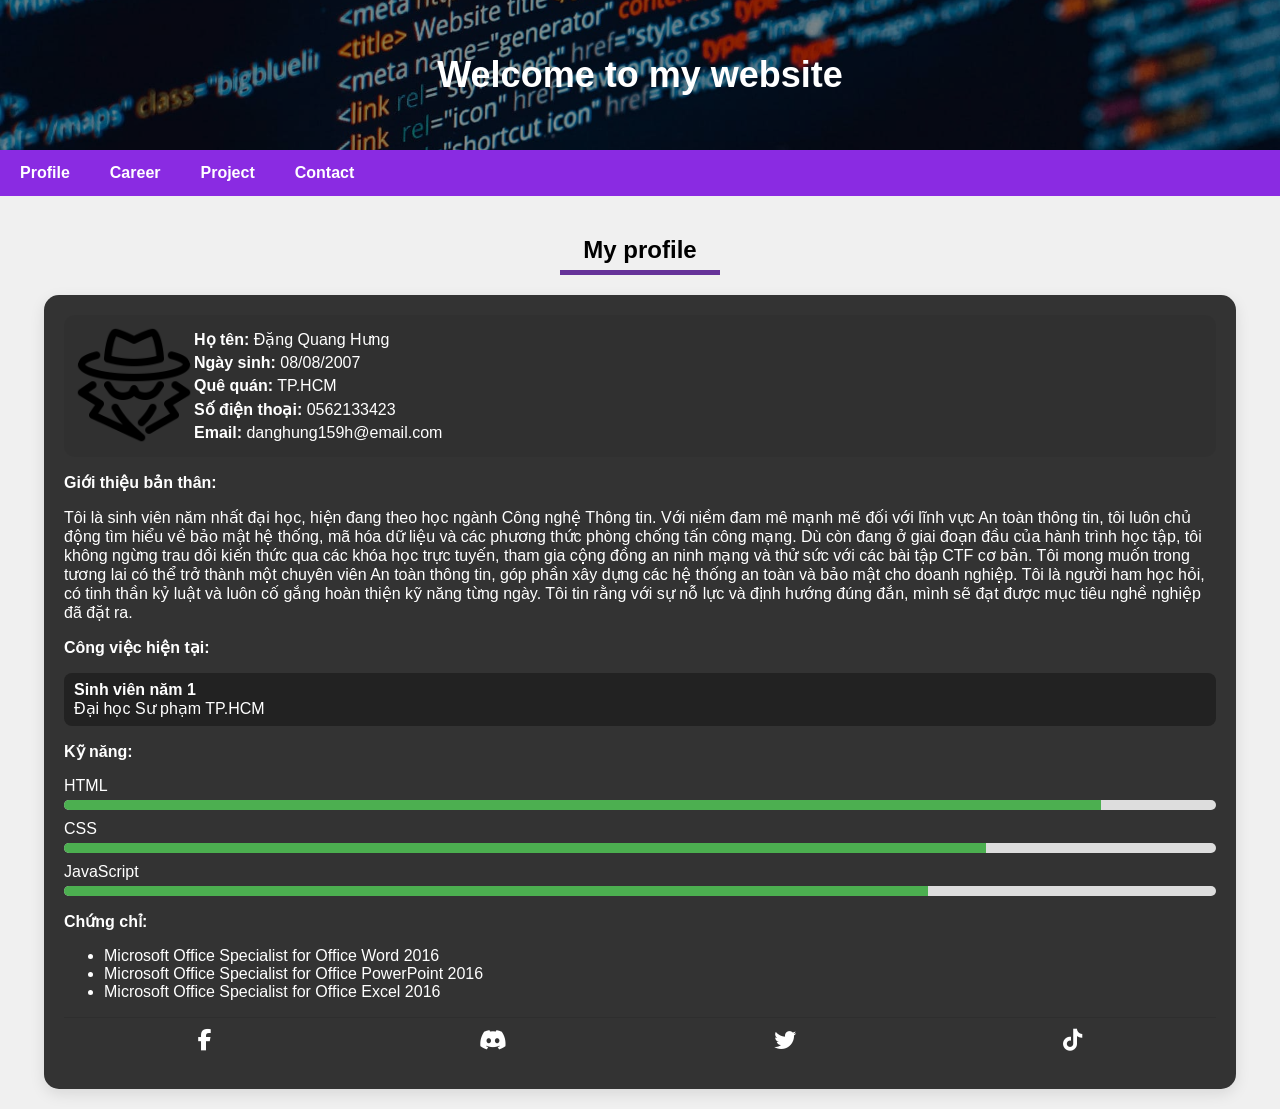
<file: index.html>
<!DOCTYPE html>
<html lang="en">

<head>
    <meta charset="UTF-8">
    <meta name="viewport" content="width=device-width, initial-scale=1.0">
    <link rel="stylesheet" href="cvcanhan.css">
    <link rel="stylesheet" href="https://cdnjs.cloudflare.com/ajax/libs/font-awesome/6.4.2/css/all.min.css">
    <title>Profile</title>
    <style>
        #profilebox {
            background: #333;
            min-width: 90%;
            max-width: 90%;
            padding: 20px;
            border-radius: 15px;
            transition: 0.3s;
            box-shadow: 0 5px 15px rgba(0, 0, 0, 0.1);
            margin: 20px auto;
            color: white;
        }


        #profileimage img {
            width: 120px;
            height: 120px;
            border-radius: 50%;
            display: block;
            float: left;
            margin: 0 auto 15px auto;
            object-fit: cover;
        }

        #information {
            display: block;
            background: rgba(0, 0, 0, 0.05);
            padding: 10px;
            border-radius: 10px;
            margin-bottom: 15px;
        }

        #information p {
            margin: 5px 0;
        }

        #aboutme {
            margin-bottom: 15px;
        }

        #work {
            margin-bottom: 15px;
            display: block;
            grid-template-columns: repeat(auto-fit, minmax(160px, 1fr));
            gap: 10px;
        }

        .work-item {
            background: #222;
            color: #fff;
            padding: 8px 10px;
            border-radius: 8px;
        }

        #skill {
            margin-bottom: 15px;
        }

        .skill-item {
            margin-bottom: 10px;
        }

        .skill-name {
            margin-bottom: 5px;
        }

        .skill-bar {
            width: 100%;
            background: #ddd;
            height: 10px;
            border-radius: 5px;
            overflow: hidden;
        }

        .skill-bar-inner {
            height: 100%;
            background: #4caf50;
            width: 0;
            transition: width 0.5s;
        }

        #profilebox:hover .skill-bar-inner {
            width: var(--skill-width);
        }

        #contact {
            display: flex;
            justify-content: space-around;
            padding-top: 10px;
            border-top: 1px solid rgba(0, 0, 0, 0.1);
        }

        .contact-icon {
            position: relative;
            font-size: 22px;
            color: white;
            text-decoration: none;
            cursor: pointer;
        }

        .contact-icon span {
            position: absolute;
            bottom: 30px;
            left: 50%;
            transform: translateX(-50%);
            background: #555;
            color: #fff;
            padding: 4px 8px;
            border-radius: 6px;
            font-size: 12px;
            opacity: 0;
            pointer-events: none;
            white-space: nowrap;
            transition: 0.25s ease;
        }

        .contact-icon:hover span {
            opacity: 1;
            bottom: 35px;
        }
    </style>
</head>

<body>
    <header class="bgimg">
        <img src="image/background1.jpg" alt="Header Image">
        <div class="overlay"></div>
        <h1>Welcome to my website</h1>
    </header>

    <ul id="navbar">
        <li><a href="index.html">Profile</a></li>
        <li><a href="Career.html">Career</a></li>
        <li><a href="Project.html">Project</a></li>
        <li><a href="Contact.html">Contact</a></li>
    </ul>

    <h2 id="head">My profile</h2>

    <div id="profilebox">

        <div id="information">
            <div id="profileimage">
                <img src="image/money.png" alt="Profile Image">
            </div>
            <p><strong>Họ tên:</strong> Đặng Quang Hưng</p>
            <p><strong>Ngày sinh:</strong> 08/08/2007</p>
            <p><strong>Quê quán:</strong> TP.HCM</p>
            <p><strong>Số điện thoại:</strong> 0562133423</p>
            <p><strong>Email:</strong> danghung159h@email.com</p>
        </div>
        <div id="aboutme">
            <p><strong>Giới thiệu bản thân:</strong></p>
            <p>Tôi là sinh viên năm nhất đại học, hiện đang theo học ngành Công nghệ Thông tin. Với niềm đam mê mạnh mẽ
                đối với lĩnh vực An toàn thông tin, tôi luôn chủ động tìm hiểu về bảo mật hệ thống, mã hóa dữ liệu và
                các phương thức phòng chống tấn công mạng.

                Dù còn đang ở giai đoạn đầu của hành trình học tập, tôi không ngừng trau dồi kiến thức qua các khóa học
                trực tuyến, tham gia cộng đồng an ninh mạng và thử sức với các bài tập CTF cơ bản. Tôi mong muốn trong
                tương lai có thể trở thành một chuyên viên An toàn thông tin, góp phần xây dựng các hệ thống an toàn và
                bảo mật cho doanh nghiệp.

                Tôi là người ham học hỏi, có tinh thần kỷ luật và luôn cố gắng hoàn thiện kỹ năng từng ngày. Tôi tin
                rằng với sự nỗ lực và định hướng đúng đắn, mình sẽ đạt được mục tiêu nghề nghiệp đã đặt ra.</p>
        </div>
        <div>
            <p><strong>Công việc hiện tại:</strong></p>
        </div>
        <div id="work">
            <div class="work-item">
                <strong>Sinh viên năm 1</strong><br>Đại học Sư phạm TP.HCM
            </div>
            <div id="skill">
                <div>
                    <p><strong>Kỹ năng:</strong></p>
                </div>
                <div class="skill-item">
                    <div class="skill-name">HTML</div>
                    <div class="skill-bar">
                        <div class="skill-bar-inner" style="--skill-width: 90%; width: 90%;"></div>
                    </div>
                </div>
                <div class="skill-item">
                    <div class="skill-name">CSS</div>
                    <div class="skill-bar">
                        <div class="skill-bar-inner" style="--skill-width: 80%; width: 80%;"></div>
                    </div>
                </div>
                <div class="skill-item">
                    <div class="skill-name">JavaScript</div>
                    <div class="skill-bar">
                        <div class="skill-bar-inner" style="--skill-width: 75%; width: 75%;"></div>
                    </div>
                </div>
            </div>
            <div id="Certificate">
                <div>
                    <p><strong>Chứng chỉ:</strong></p>
                </div>
                <ul>
                    <li>Microsoft Office Specialist for Office Word 2016</li>
                    <li>Microsoft Office Specialist for Office PowerPoint 2016</li>
                    <li>Microsoft Office Specialist for Office Excel 2016</li>
                </ul>
            </div>
            <div id="contact">
                <a href="https://www.facebook.com/hinhhuunghia" class="contact-icon" target="_blank"><i
                        class="fab fa-facebook-f"></i><span>Facebook</span></a>
                <a href="https://discord.gg/ZGz63sPH" class="contact-icon" target="_blank"><i
                        class="fab fa-discord"></i><span>Discord</span></a>
                <a href="https://x.com/hungnhe1" class="contact-icon" target="_blank"><i
                        class="fab fa-twitter"></i><span>Twitter</span></a>
                <a href="https://www.tiktok.com/@hng253738" class="contact-icon" target="_blank"><i
                        class="fab fa-tiktok"></i><span>Tiktok</span></a>
            </div>
        </div>

        <footer></footer>
</body>

</html>
</file>
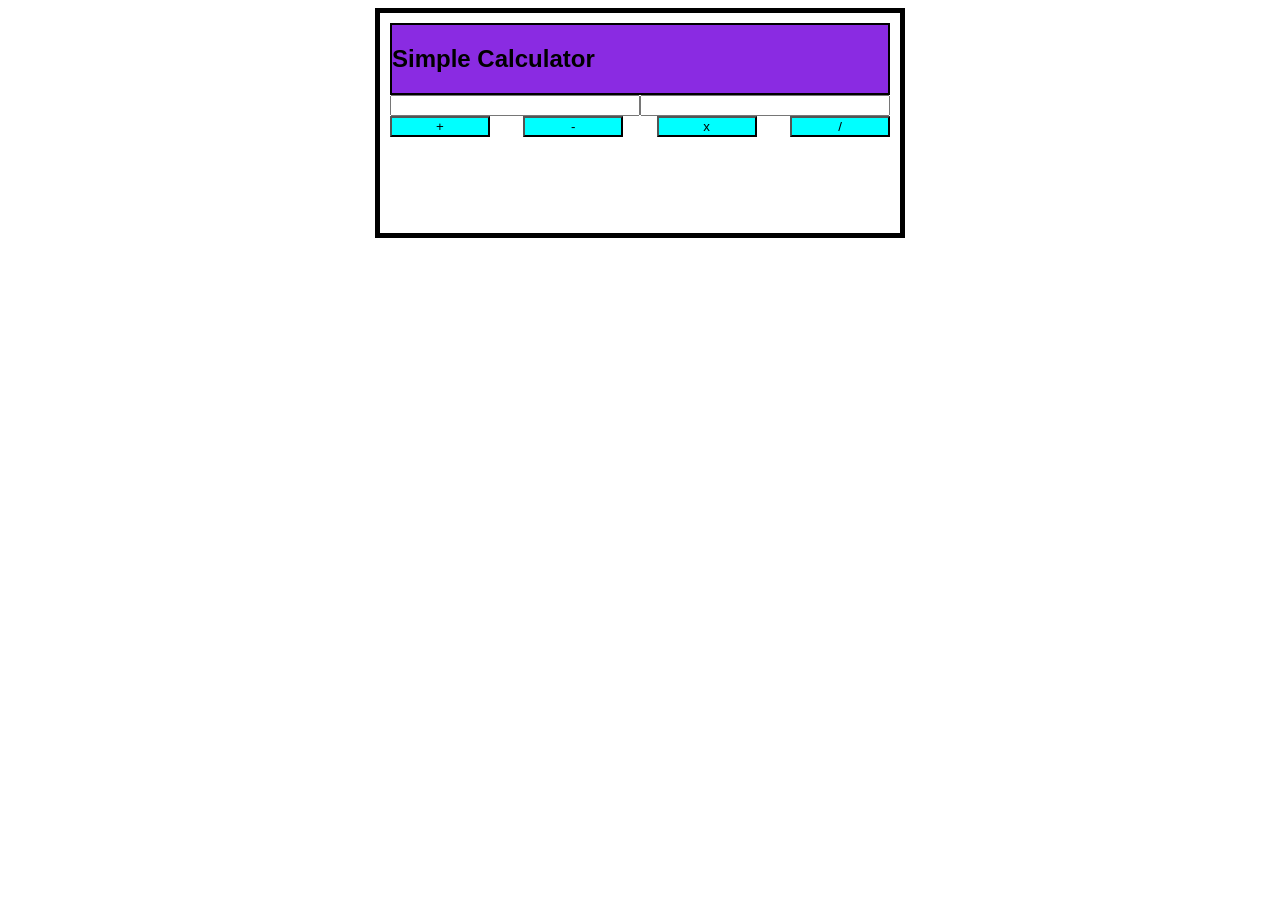
<file: calculator.html>
<!DOCTYPE html>
<html lang="en">

<head>
    <meta charset="UTF-8">
    <meta name="viewport" content="width=device-width, initial-scale=1.0">
    <title>Document</title>
    <style>
        body {
            display: flex;
            justify-content: center;
            align-items: center;
            font-family: Arial, Helvetica, sans-serif;
        }

        #alcal {
            width: 500px;
            height: 200px;
            padding: 10px;
            border: 5px solid black;
            gap: 5px;
        }

        #head {
            border: 2px solid black;
            background-color: blueviolet;
        }

        #calculator {
            display: flex;
            flex-direction: row;
        }

        #calculator input {
            width: 100%;
        }

        #cal {
            display: flex;
            flex-direction: row;
            justify-content: space-between;
        }

        #cal button {
            width: 100px;
            background-color: aqua;
            cursor: pointer;
        }

        #cal button:hover {
            transform: scale(1.03);
        }

        #cal button:active {
            background-color: rgb(43, 153, 116)
        }
    </style>
</head>

<body>
    <div id="alcal">
        <div id="head">
            <h2>Simple Calculator</h2>
        </div>
        <div id="calculator">
            <input type="text" id="firstnum">
            <input type="text" id="secnum">
        </div>
        <div id="cal">
            <button id="+">+</button>
            <button id="-">-</button>
            <button id="*">x</button>
            <button id="/">/</button>
        </div>
        <div id="result">
            <h2 id="calresult"></h2>
        </div>
    </div>
    <script>
        // Lấy 2 ô input và vùng hiển thị kết quả
        const firstNum = document.getElementById("firstnum");
        const secNum = document.getElementById("secnum");
        const result = document.getElementById("calresult");

        // Lấy tất cả các nút operator
        const buttons = document.querySelectorAll("#cal button");

        buttons.forEach(btn => {
            btn.addEventListener("click", () => {

                const a = parseFloat(firstNum.value);
                const b = parseFloat(secNum.value);
                const op = btn.id;   // + - * /

                // Kiểm tra nhập liệu
                if (isNaN(a) || isNaN(b)) {
                    result.textContent = "Vui lòng nhập số!";
                    return;
                }

                let res = 0;

                switch (op) {
                    case "+":
                        res = a + b;
                        break;
                    case "-":
                        res = a - b;
                        break;
                    case "*":
                        res = a * b;
                        break;
                    case "/":
                        res = b === 0 ? "Không thể chia cho 0" : a / b;
                        break;
                }

                result.textContent = `Kết quả: ${res}`;
            });
        });
    </script>

</body>

</html>
</file>
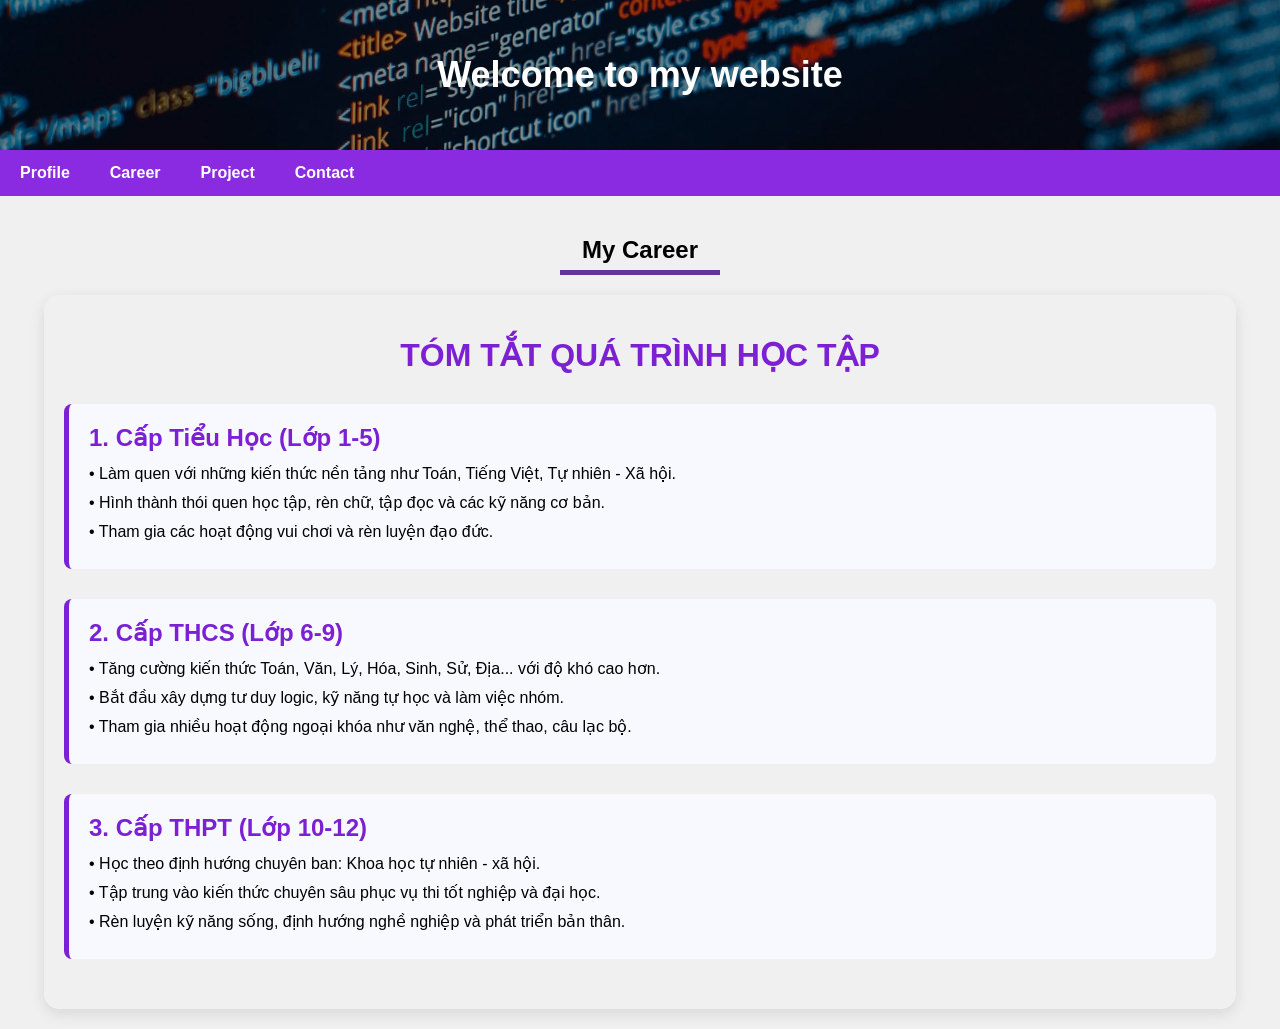
<file: Career.html>
<!DOCTYPE html>
<html lang="en">

<head>
    <meta charset="UTF-8">
    <meta name="viewport" content="width=device-width, initial-scale=1.0">
    <link rel="stylesheet" href="cvcanhan.css">
    <style>

        .container {
            min-width: 90%;
            max-width: 90%;
            padding: 20px;
            border-radius: 15px;
            transition: 0.3s;
            box-shadow: 0 5px 15px rgba(0, 0, 0, 0.1);
            margin: 20px auto;
        }

        #tomtat {
            text-align: center;
            margin-bottom: 30px;
            color: rgb(124, 32, 211);
        }

        .section {
            margin-bottom: 30px;
            padding: 20px;
            border-left: 5px solid rgb(124, 32, 211);
            background: #f7f9ff;
            border-radius: 8px;
        }

        .section h2 {
            margin: 0 0 10px;
            color: rgb(124, 32, 211);
        }

        .section p {
            margin: 5px 0;
            line-height: 1.5;
        }
    </style>

    <title>Career</title>

<body>
    <header class="bgimg">
        <img src="image/background1.jpg" alt="Header Image">
        <div class="overlay"></div>
        <h1>Welcome to my website</h1>
    </header>
    <ul id="navbar">
        <li><a href="index.html">Profile</a></li>
        <li><a href="Career.html">Career</a></li>
        <li><a href="Project.html">Project</a></li>
        <li><a href="Contact.html">Contact</a></li>
    </ul>
    <h2 id="head">My Career</h2>
    <div class="container">
        <h1 id="tomtat">TÓM TẮT QUÁ TRÌNH HỌC TẬP</h1>

        <div class="section">
            <h2>1. Cấp Tiểu Học (Lớp 1-5)</h2>
            <p>• Làm quen với những kiến thức nền tảng như Toán, Tiếng Việt, Tự nhiên - Xã hội.</p>
            <p>• Hình thành thói quen học tập, rèn chữ, tập đọc và các kỹ năng cơ bản.</p>
            <p>• Tham gia các hoạt động vui chơi và rèn luyện đạo đức.</p>
        </div>

        <div class="section">
            <h2>2. Cấp THCS (Lớp 6-9)</h2>
            <p>• Tăng cường kiến thức Toán, Văn, Lý, Hóa, Sinh, Sử, Địa... với độ khó cao hơn.</p>
            <p>• Bắt đầu xây dựng tư duy logic, kỹ năng tự học và làm việc nhóm.</p>
            <p>• Tham gia nhiều hoạt động ngoại khóa như văn nghệ, thể thao, câu lạc bộ.</p>
        </div>

        <div class="section">
            <h2>3. Cấp THPT (Lớp 10-12)</h2>
            <p>• Học theo định hướng chuyên ban: Khoa học tự nhiên - xã hội.</p>
            <p>• Tập trung vào kiến thức chuyên sâu phục vụ thi tốt nghiệp và đại học.</p>
            <p>• Rèn luyện kỹ năng sống, định hướng nghề nghiệp và phát triển bản thân.</p>
        </div>
    </div>
</body>

</html>
</file>
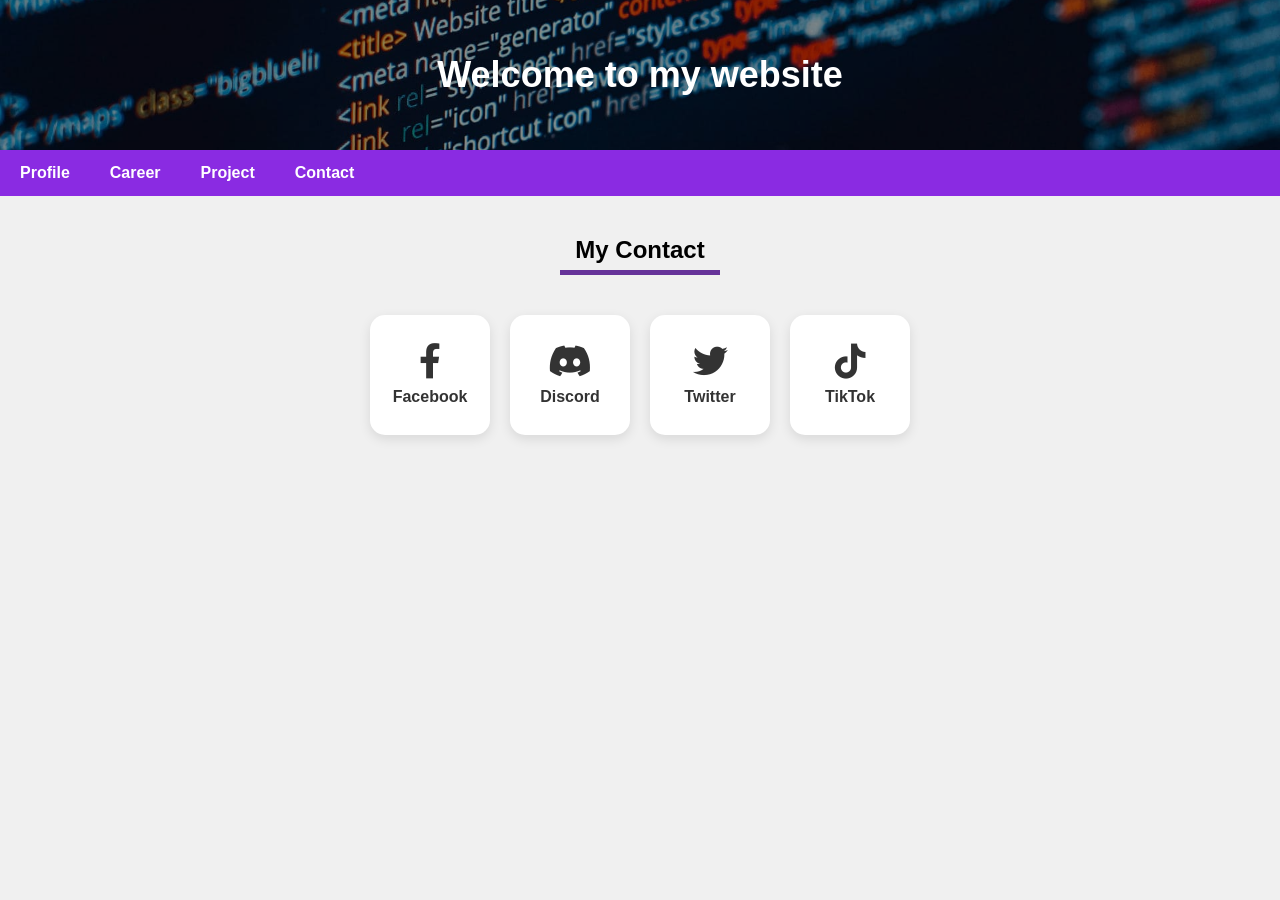
<file: Contact.html>
<!DOCTYPE html>
<html lang="en">

<head>
    <meta charset="UTF-8">
    <meta name="viewport" content="width=device-width, initial-scale=1.0">
    <link rel="stylesheet" href="cvcanhan.css">
    <link rel="stylesheet" href="https://cdnjs.cloudflare.com/ajax/libs/font-awesome/6.0.0/css/all.min.css">
    <title>Contact</title>
    <style>
        .contact-container {
            display: flex;
            gap: 20px;
            justify-content: center;
            margin-top: 40px;
        }

        .contact-box {
            width: 120px;
            height: 120px;
            background: white;
            border-radius: 15px;
            display: flex;
            flex-direction: column;
            justify-content: center;
            align-items: center;
            text-decoration: none;
            color: #333;
            font-weight: 600;
            box-shadow: 0px 4px 12px rgba(0, 0, 0, 0.1);
            transition: 0.3s ease;
        }

        .contact-box i {
            font-size: 35px;
            margin-bottom: 10px;
        }


        .contact-box:hover {
            transform: translateY(-8px) scale(1.05);
            color: white;
        }


        .fb:hover {
            background: #1877f2;
        }

        .discord:hover {
            background: #5865F2;
        }

        .twitter:hover {
            background: #1DA1F2;
        }

        .tiktok:hover {
            background: #000000;
        }
    </style>
</head>

<body>
    <header class="bgimg">
        <img src="image/background1.jpg" alt="Header Image">
        <div class="overlay"></div>
        <h1>Welcome to my website</h1>
    </header>

    <ul id="navbar">
        <li><a href="index.html">Profile</a></li>
        <li><a href="Career.html">Career</a></li>
        <li><a href="Project.html">Project</a></li>
        <li><a href="Contact.html">Contact</a></li>
    </ul>
    <h2 id="head">My Contact</h2>
    <div class="contact-container">

        <a href="https://facebook.com/hinhhuunghia" target="_blank" class="contact-box fb">
            <i class="fab fa-facebook-f"></i>
            <span>Facebook</span>
        </a>

        <a href="https://discord.gg/ZGz63sPH" target="_blank" class="contact-box discord">
            <i class="fab fa-discord"></i>
            <span>Discord</span>
        </a>

        <a href="https://x.com/hungnhe1" target="_blank" class="contact-box twitter">
            <i class="fab fa-twitter"></i>
            <span>Twitter</span>
        </a>

        <a href="https://tiktok.com/@hng253738" target="_blank" class="contact-box tiktok">
            <i class="fab fa-tiktok"></i>
            <span>TikTok</span>
        </a>

    </div>
</body>

</html>
</file>
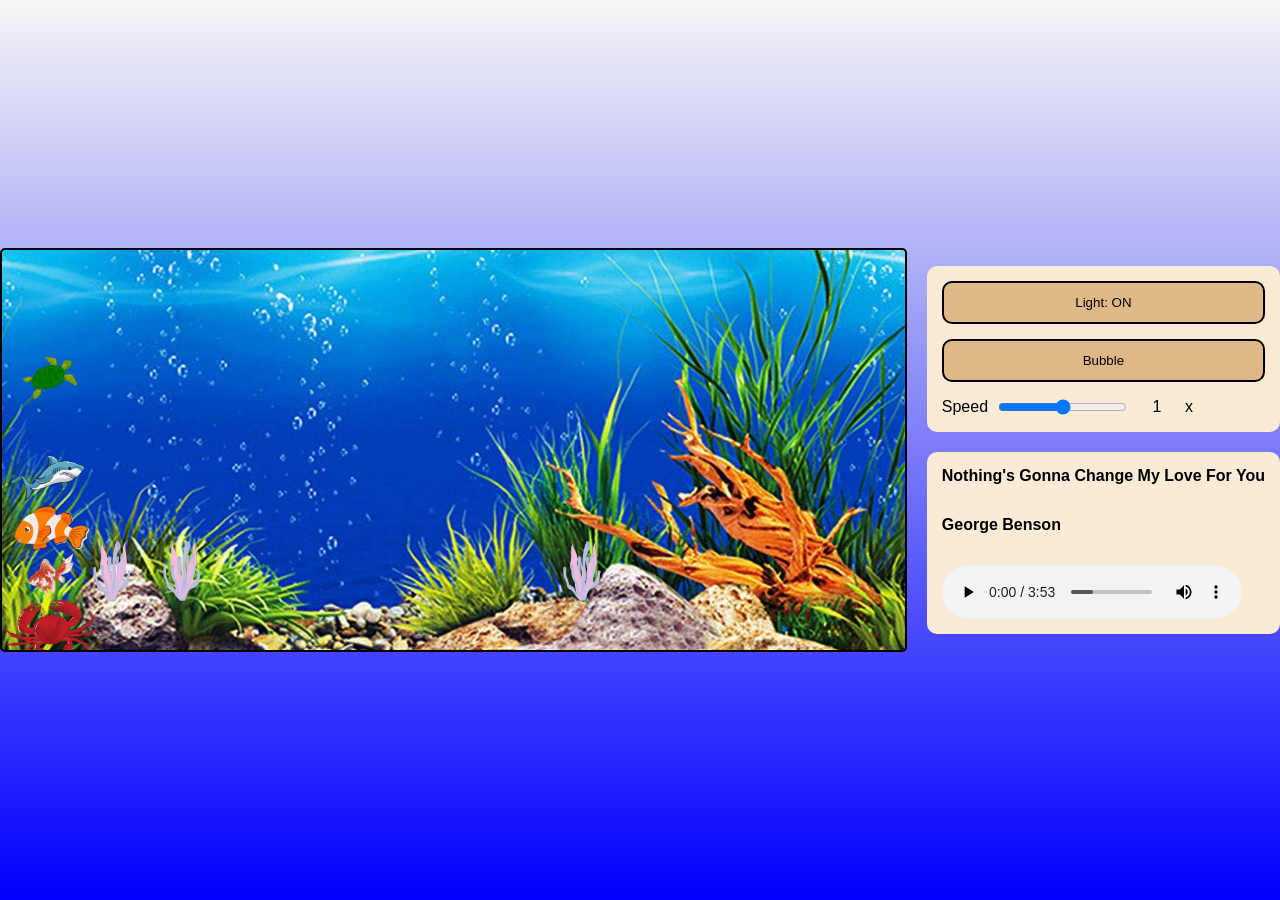
<file: hoca.html>
<!DOCTYPE html>
<html lang="en">

<head>
  <meta charset="UTF-8">
  <meta name="viewport" content="width=device-width, initial-scale=1.0">

  <title>Aquarium</title>
  <style>
    body {
      display: flex;
      flex-direction: row;
      background: linear-gradient(whitesmoke, blue);
      min-height: 100vh;
      margin: 0;
    }

    .wrapper {
      display: flex;
      width: 100%;
      height: 100vh;
      align-items: center;
      justify-content: center;
    }

    #aquarium {
      position: relative;
      background-color: aqua;
      border: 2px solid black;
      border-radius: 5px;
      width: 600px;
      height: 400px;
      overflow: hidden;
      flex: 3;
      background-image: url("image/aquarium.jpg");
      background-size: cover;
      background-position: center;
      filter: brightness(1);
      transition: filter 0.5s;
    }

    .fish {
      position: absolute;
      animation-timing-function: linear;
      animation-iteration-count: infinite;
    }

    .fish img {
      width: 100px;
      height: auto;
    }


    @keyframes turtle {
      0% {
        left: 10px;
        top: 80px;
        transform: rotate(0deg) scaleX(1);
      }

      20% {
        left: 200px;
        top: 40px;
        transform: rotate(15deg) scaleX(1);
      }

      40% {
        left: 450px;
        top: 120px;
        transform: rotate(-5deg) scaleX(1);
      }

      60% {
        left: 380px;
        top: 300px;
        transform: rotate(-20deg) scaleX(-1);
      }

      80% {
        left: 100px;
        top: 260px;
        transform: rotate(10deg) scaleX(-1);
      }

      100% {
        left: 10px;
        top: 80px;
        transform: rotate(0deg) scaleX(1);
      }
    }



    @keyframes crab {
      0% {
        left: 0;
        bottom: 5px;
        transform: rotate(0deg) scaleX(1);
      }

      50% {
        left: 800px;
        bottom: 5px;
        transform: rotate(-10deg) scaleX(1);
      }

      100% {
        left: 0;
        bottom: 5px;
        transform: rotate(0deg) scaleX(1);
      }
    }

    @keyframes shark {
      0% {
        left: -50px;
        top: 100px;
        transform: rotate(0deg) scaleX(1);
      }

      15% {
        left: 300px;
        top: 20px;
        transform: rotate(10deg) scaleX(1);
      }

      35% {
        left: 750px;
        top: 140px;
        transform: rotate(20deg) scaleX(1);
      }

      55% {
        left: 650px;
        top: 350px;
        transform: rotate(-10deg) scaleX(-1);
      }

      75% {
        left: 200px;
        top: 300px;
        transform: rotate(-20deg) scaleX(-1);
      }

      100% {
        left: -50px;
        top: 100px;
        transform: rotate(0deg) scaleX(1);
      }
    }



    @keyframes goldfish {
      0% {
        left: 0px;
        top: 200px;
        transform: rotate(0deg) scaleX(-1);
      }

      20% {
        left: 250px;
        top: 240px;
        transform: rotate(15deg) scaleX(-1);
      }

      40% {
        left: 600px;
        top: 180px;
        transform: rotate(-10deg) scaleX(-1);
      }

      60% {
        left: 500px;
        top: 320px;
        transform: rotate(20deg) scaleX(1);
      }

      80% {
        left: 100px;
        top: 350px;
        transform: rotate(-5deg) scaleX(1);
      }

      100% {
        left: 0px;
        top: 200px;
        transform: rotate(0deg) scaleX(-1);
      }
    }



    @keyframes clownfish {
      0% {
        left: 20px;
        top: 60px;
        transform: rotate(0deg) scaleX(-1);
      }

      25% {
        left: 500px;
        top: 80px;
        transform: rotate(20deg) scaleX(-1);
      }

      50% {
        left: 700px;
        top: 200px;
        transform: rotate(-5deg) scaleX(1);
      }

      75% {
        left: 350px;
        top: 330px;
        transform: rotate(-15deg) scaleX(1);
      }

      100% {
        left: 20px;
        top: 60px;
        transform: rotate(0deg) scaleX(-1);
      }
    }



    .seaweed {
      position: absolute;
      bottom: 0;
      animation: wave 3s ease-in-out infinite alternate;
    }

    .seaweed img {
      width: 160px;
      height: 150px;
    }

    @keyframes wave {
      0% {
        transform: rotate(-5deg) translateX(0px);
      }

      25% {
        transform: rotate(3deg) translateX(2px);
      }

      50% {
        transform: rotate(-3deg) translateX(-2px);
      }

      75% {
        transform: rotate(4deg) translateX(1px);
      }

      100% {
        transform: rotate(-5deg) translateX(0px);
      }
    }


    .bubble {
      position: absolute;
      bottom: 0;
      animation: rise 5s linear infinite;
      opacity: 1;
      filter: drop-shadow(0 0 2px rgba(0, 0, 0, 0.2));
    }

    @keyframes rise {
      0% {
        transform: translateY(0) scale(1);
        opacity: 0.9;
      }

      100% {
        transform: translateY(-420px) scale(0.6);
        opacity: 0;
      }
    }

    .controller {
      display: flex;
      flex-direction: column;
      background-color: antiquewhite;
      padding: 15px;
      border-radius: 10px;
      margin-left: 20px;
      gap: 15px;
      height: fit-content;
    }

    .controller-wrapper {
      font-family: sans-serif;
      display: flex;
      flex-direction: column;
      gap: 20px;
      width: fit-content;
    }

    .button {
      background-color: burlywood;
      padding: 12px 18px;
      border: solid black 2px;
      border-radius: 10px;
      cursor: pointer;
    }

    .button:hover {
      background-color: rgb(245, 209, 162);
    }

    .speed-row {
      display: flex;
      align-items: center;
      gap: 8px;
    }

    .music-player {
      display: flex;
      width: 350px;
      padding: 20px;
      border-radius: 15px;
      background: antiquewhite;
      color: rgb(0, 0, 0);
      font-family: sans-serif;
      box-shadow: 0 4px 12px rgba(0, 0, 0, 0.4);
    }

    .music-info h3 {
      margin: 0;
      font-size: 20px;
    }

    .music-info p {
      margin: 5px 0 15px;
      opacity: 0.7;
    }

    .controls {
      display: flex;
      align-items: center;
      gap: 10px;
    }
  </style>
</head>

<body>
  <div class="wrapper">
    <div id="aquarium">
      <div class="seaweed" style="left: 30px;"><img src="image/seaweed.png" alt="seaweed"></div>
      <div class="seaweed" style="left: 100px;"><img src="image/seaweed.png" alt="seaweed"></div>
      <div class="seaweed" style="left: 500px;"><img src="image/seaweed.png" alt="seaweed"></div>
      <div class="fish" id="shark" style="top: 200px; animation-name: shark; animation-duration: 20s;">
        <img src="image/shark.png" alt="shark">
      </div>
      <div class="fish" id="turtle" style="top: 100px; animation-name: turtle; animation-duration: 30s;">
        <img src="image/turtle2.png" alt="turtle">
      </div>
      <div class="fish" id="clownfish" style="top: 250px; animation-name: clownfish; animation-duration: 24s;">
        <img src="image/clownfish.png" alt="clownfish">
      </div>
      <div class="fish" id="goldfish" style="top: 300px; animation-name: goldfish; animation-duration: 36s;">
        <img src="image/goldfish.png" alt="goldfish">
      </div>
      <div class="fish" id="crab" style="top: 350px; animation-name: crab; animation-duration: 40s;">
        <img src="image/Crab.png" alt="crab">
      </div>
    </div>
    <div class="controller-wrapper">

      <div class="controller">
        <button id="lightBtn" class="button">Light: ON</button>
        <button id="bubbleBtn" class="button">Bubble</button>
        <div class="speed-row">
          <label for="speed">Speed</label>
          <input id="speed" type="range" min="0.5" max="1.5" value="1" step="0.25">
          <span id="speedValue" style="width:40px; text-align:center">1</span>x
        </div>
      </div>

      <div class="controller">
        <strong>Nothing's Gonna Change My Love For You</strong>
        <p><strong>George Benson</strong></p>
        <audio src="music/George Benson - Nothing's Gonna Change My Love For You.mp3" controls></audio>
      </div>

    </div>
  </div>

  <script>
    const aquarium = document.getElementById("aquarium");
    const lightBtn = document.getElementById("lightBtn");
    const bubbleBtn = document.getElementById("bubbleBtn");
    const slider = document.getElementById("speed");
    const label = document.getElementById("speedValue");
    const fishes = document.querySelectorAll(".fish");

    const baseDurations = {
      shark: 20,
      turtle: 35,
      clownfish: 24,
      goldfish: 36,
      crab: 40
    };

    let lightOn = true;
    lightBtn.onclick = () => {
      lightOn = !lightOn;
      aquarium.style.filter = lightOn ? "brightness(1)" : "brightness(0.5)";
      lightBtn.textContent = lightOn ? "Light: ON" : "Light: OFF";
    };

    slider.addEventListener("input", function () {
      const speed = parseFloat(this.value);
      label.textContent = speed;
      fishes.forEach(fish => {
        const id = fish.id;
        const base = baseDurations[id] || 20;
        fish.style.animationDuration = (base / speed) + "s";
      });
    });

    let bubbleOn = false;
    bubbleBtn.onclick = () => {
      bubbleOn = !bubbleOn;
      bubbleBtn.textContent = bubbleOn ? "Bubble: ON" : "Bubble: OFF";

      if (bubbleOn) {
        const bubbleInterval = setInterval(() => {
          if (!bubbleOn) { clearInterval(bubbleInterval); return; }
          const bubble = document.createElement("img");
          bubble.src = "image/bubble.png";
          bubble.className = "bubble";
          bubble.style.left = Math.random() * 550 + "px";
          const size = Math.random() * 25 + 15;
          bubble.style.width = size + "px";
          bubble.style.animationDuration = (3 + Math.random() * 3) + "s";
          aquarium.appendChild(bubble);
          setTimeout(() => bubble.remove(), 5000);
        }, 400);
      }
    };
  </script>
</body>

</html>
</file>
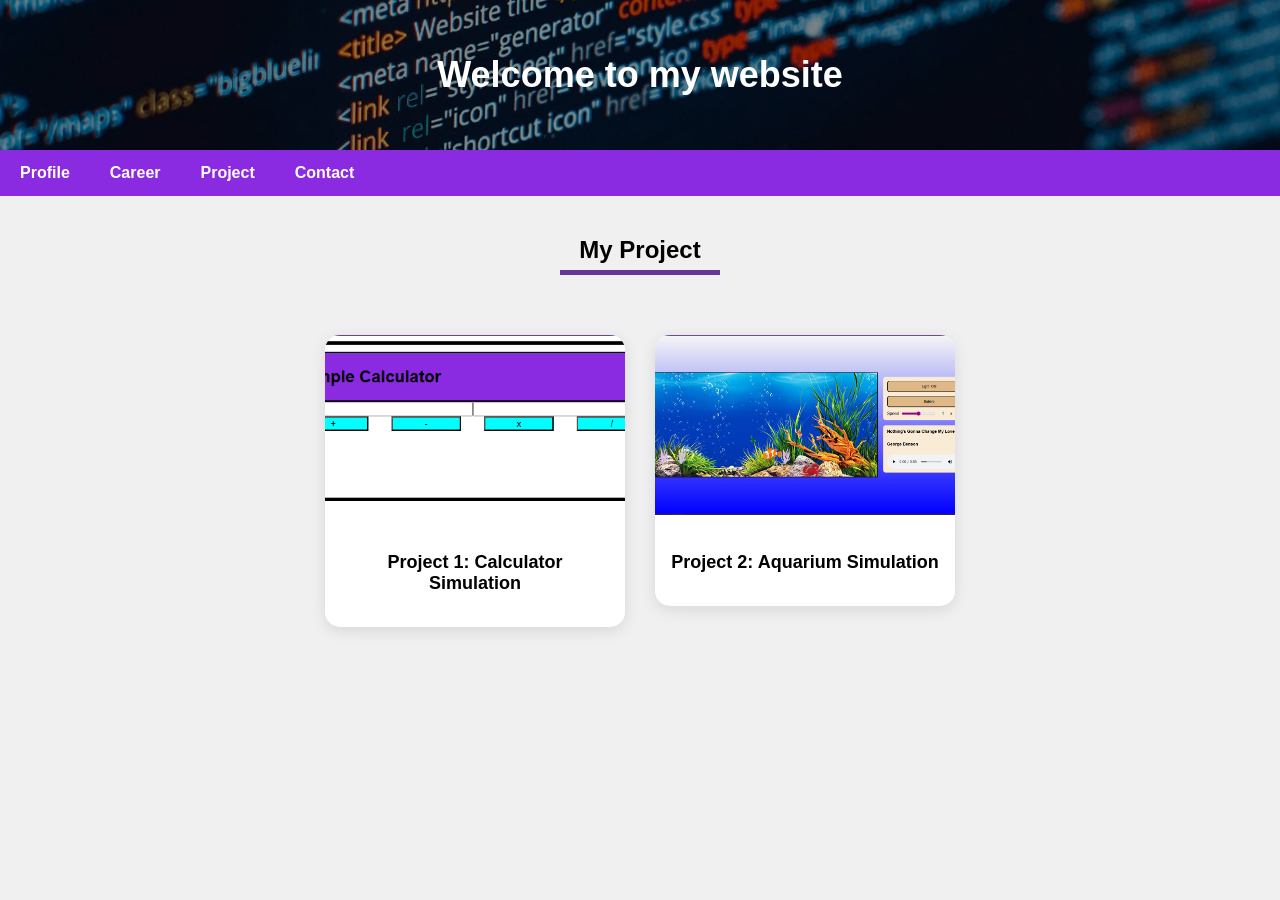
<file: Project.html>
<!DOCTYPE html>
<html lang="en">

<head>
    <meta charset="UTF-8">
    <meta name="viewport" content="width=device-width, initial-scale=1.0">
    <link rel="stylesheet" href="cvcanhan.css">
    <title>Project</title>
    <style>
        #project {
            padding: 40px 0;
            text-align: center;
        }

        .project-title {
            font-size: 28px;
            font-weight: bold;
            margin-bottom: 25px;
        }

        .project-container {
            display: flex;
            gap: 30px;
            justify-content: center;
            flex-wrap: wrap;
        }

        .project-card {
            width: 300px;
            background: #ffffff;
            border-radius: 15px;
            box-shadow: 0 4px 15px rgba(0, 0, 0, 0.1);
            overflow: hidden;
            transition: 0.3s ease;
            cursor: pointer;
        }

        .project-card:hover {
            transform: translateY(-10px) scale(1.03);
            box-shadow: 0 8px 20px rgba(0, 0, 0, 0.15);
        }

        .project-card img {
            width: 100%;
            height: 180px;
            object-fit: cover;
        }

        .project-card h3 {
            font-size: 18px;
            padding: 15px;
        }

        .project-link {
            text-decoration: none;
            color: inherit;
        }
    </style>
</head>

<body>
    <header class="bgimg">
        <img src="image/background1.jpg" alt="Header Image">
        <div class="overlay"></div>
        <h1>Welcome to my website</h1>
    </header>

    <ul id="navbar">
        <li><a href="index.html">Profile</a></li>
        <li><a href="Career.html">Career</a></li>
        <li><a href="Project.html">Project</a></li>
        <li><a href="Contact.html">Contact</a></li>
    </ul>
    <h2 id="head">My Project</h2>
    <section id="project">

        <div class="project-container">

            <a href="calculator.html" class="project-link"
                target="_blank">
                <div class="project-card">
                    <img src="image/calculatordemo.png" alt="Project 1">
                    <h3>Project 1: Calculator Simulation</h3>
                </div>
            </a>

            <a href="hoca.html" class="project-link" target="_blank">
                <div class="project-card">
                    <img src="image/fishtankdemo.png" alt="Project 2">
                    <h3>Project 2: Aquarium Simulation</h3>
                </div>
            </a>
        </div>
    </section>


</body>

</html>
</file>
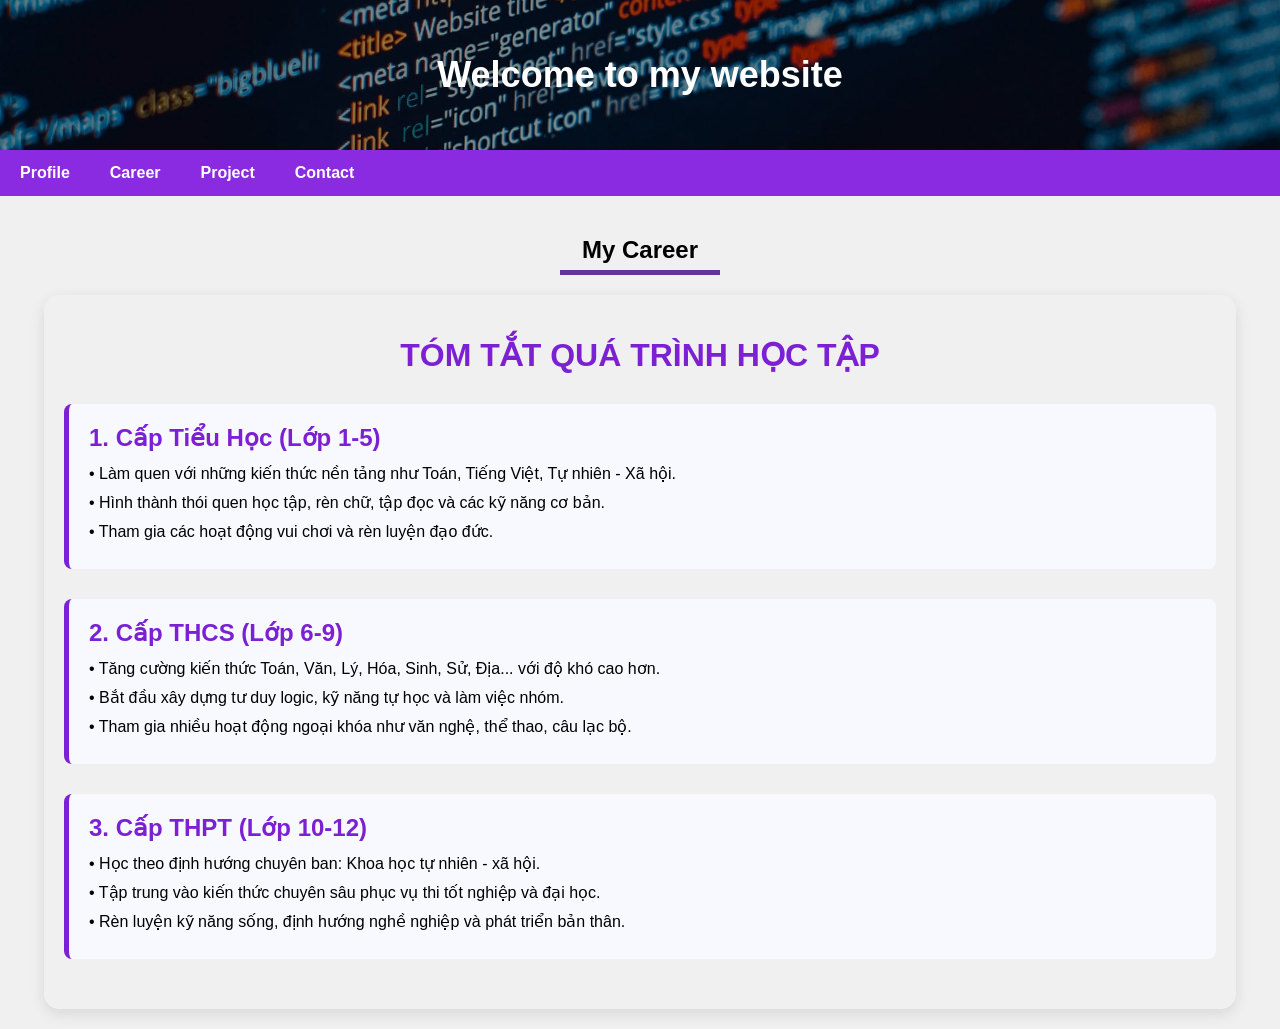
<file: cvcanhan/Career.html>
<!DOCTYPE html>
<html lang="en">

<head>
    <meta charset="UTF-8">
    <meta name="viewport" content="width=device-width, initial-scale=1.0">
    <link rel="stylesheet" href="cvcanhan.css">
    <style>

        .container {
            min-width: 90%;
            max-width: 90%;
            padding: 20px;
            border-radius: 15px;
            transition: 0.3s;
            box-shadow: 0 5px 15px rgba(0, 0, 0, 0.1);
            margin: 20px auto;
        }

        #tomtat {
            text-align: center;
            margin-bottom: 30px;
            color: rgb(124, 32, 211);
        }

        .section {
            margin-bottom: 30px;
            padding: 20px;
            border-left: 5px solid rgb(124, 32, 211);
            background: #f7f9ff;
            border-radius: 8px;
        }

        .section h2 {
            margin: 0 0 10px;
            color: rgb(124, 32, 211);
        }

        .section p {
            margin: 5px 0;
            line-height: 1.5;
        }
    </style>

    <title>Career</title>

<body>
    <header class="bgimg">
        <img src="image/background1.jpg" alt="Header Image">
        <div class="overlay"></div>
        <h1>Welcome to my website</h1>
    </header>
    <ul id="navbar">
        <li><a href="Profile.html">Profile</a></li>
        <li><a href="Career.html">Career</a></li>
        <li><a href="Project.html">Project</a></li>
        <li><a href="Contact.html">Contact</a></li>
    </ul>
    <h2 id="head">My Career</h2>
    <div class="container">
        <h1 id="tomtat">TÓM TẮT QUÁ TRÌNH HỌC TẬP</h1>

        <div class="section">
            <h2>1. Cấp Tiểu Học (Lớp 1-5)</h2>
            <p>• Làm quen với những kiến thức nền tảng như Toán, Tiếng Việt, Tự nhiên - Xã hội.</p>
            <p>• Hình thành thói quen học tập, rèn chữ, tập đọc và các kỹ năng cơ bản.</p>
            <p>• Tham gia các hoạt động vui chơi và rèn luyện đạo đức.</p>
        </div>

        <div class="section">
            <h2>2. Cấp THCS (Lớp 6-9)</h2>
            <p>• Tăng cường kiến thức Toán, Văn, Lý, Hóa, Sinh, Sử, Địa... với độ khó cao hơn.</p>
            <p>• Bắt đầu xây dựng tư duy logic, kỹ năng tự học và làm việc nhóm.</p>
            <p>• Tham gia nhiều hoạt động ngoại khóa như văn nghệ, thể thao, câu lạc bộ.</p>
        </div>

        <div class="section">
            <h2>3. Cấp THPT (Lớp 10-12)</h2>
            <p>• Học theo định hướng chuyên ban: Khoa học tự nhiên - xã hội.</p>
            <p>• Tập trung vào kiến thức chuyên sâu phục vụ thi tốt nghiệp và đại học.</p>
            <p>• Rèn luyện kỹ năng sống, định hướng nghề nghiệp và phát triển bản thân.</p>
        </div>
    </div>
</body>

</html>
</file>
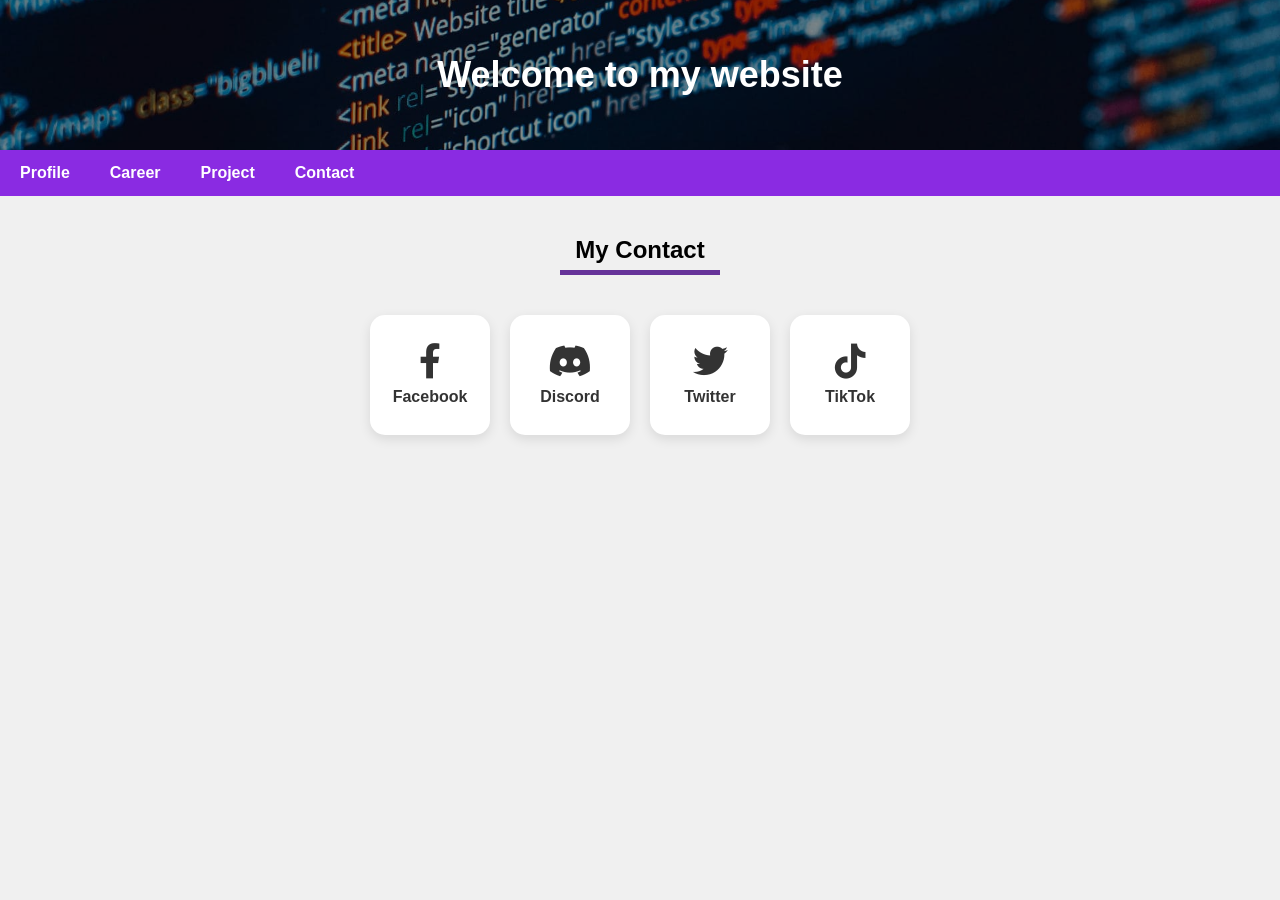
<file: cvcanhan/Contact.html>
<!DOCTYPE html>
<html lang="en">

<head>
    <meta charset="UTF-8">
    <meta name="viewport" content="width=device-width, initial-scale=1.0">
    <link rel="stylesheet" href="cvcanhan.css">
    <link rel="stylesheet" href="https://cdnjs.cloudflare.com/ajax/libs/font-awesome/6.0.0/css/all.min.css">
    <title>Profile</title>
    <style>
        .contact-container {
            display: flex;
            gap: 20px;
            justify-content: center;
            margin-top: 40px;
        }

        .contact-box {
            width: 120px;
            height: 120px;
            background: white;
            border-radius: 15px;
            display: flex;
            flex-direction: column;
            justify-content: center;
            align-items: center;
            text-decoration: none;
            color: #333;
            font-weight: 600;
            box-shadow: 0px 4px 12px rgba(0, 0, 0, 0.1);
            transition: 0.3s ease;
        }

        .contact-box i {
            font-size: 35px;
            margin-bottom: 10px;
        }


        .contact-box:hover {
            transform: translateY(-8px) scale(1.05);
            color: white;
        }


        .fb:hover {
            background: #1877f2;
        }

        .discord:hover {
            background: #5865F2;
        }

        .twitter:hover {
            background: #1DA1F2;
        }

        .tiktok:hover {
            background: #000000;
        }
    </style>
</head>

<body>
    <header class="bgimg">
        <img src="image/background1.jpg" alt="Header Image">
        <div class="overlay"></div>
        <h1>Welcome to my website</h1>
    </header>

    <ul id="navbar">
        <li><a href="Profile.html">Profile</a></li>
        <li><a href="Career.html">Career</a></li>
        <li><a href="Project.html">Project</a></li>
        <li><a href="Contact.html">Contact</a></li>
    </ul>
    <h2 id="head">My Contact</h2>
    <div class="contact-container">

        <a href="https://facebook.com/hinhhuunghia" target="_blank" class="contact-box fb">
            <i class="fab fa-facebook-f"></i>
            <span>Facebook</span>
        </a>

        <a href="https://discord.gg/ZGz63sPH" target="_blank" class="contact-box discord">
            <i class="fab fa-discord"></i>
            <span>Discord</span>
        </a>

        <a href="https://x.com/hungnhe1" target="_blank" class="contact-box twitter">
            <i class="fab fa-twitter"></i>
            <span>Twitter</span>
        </a>

        <a href="https://tiktok.com/@hng253738" target="_blank" class="contact-box tiktok">
            <i class="fab fa-tiktok"></i>
            <span>TikTok</span>
        </a>

    </div>
</body>

</html>
</file>
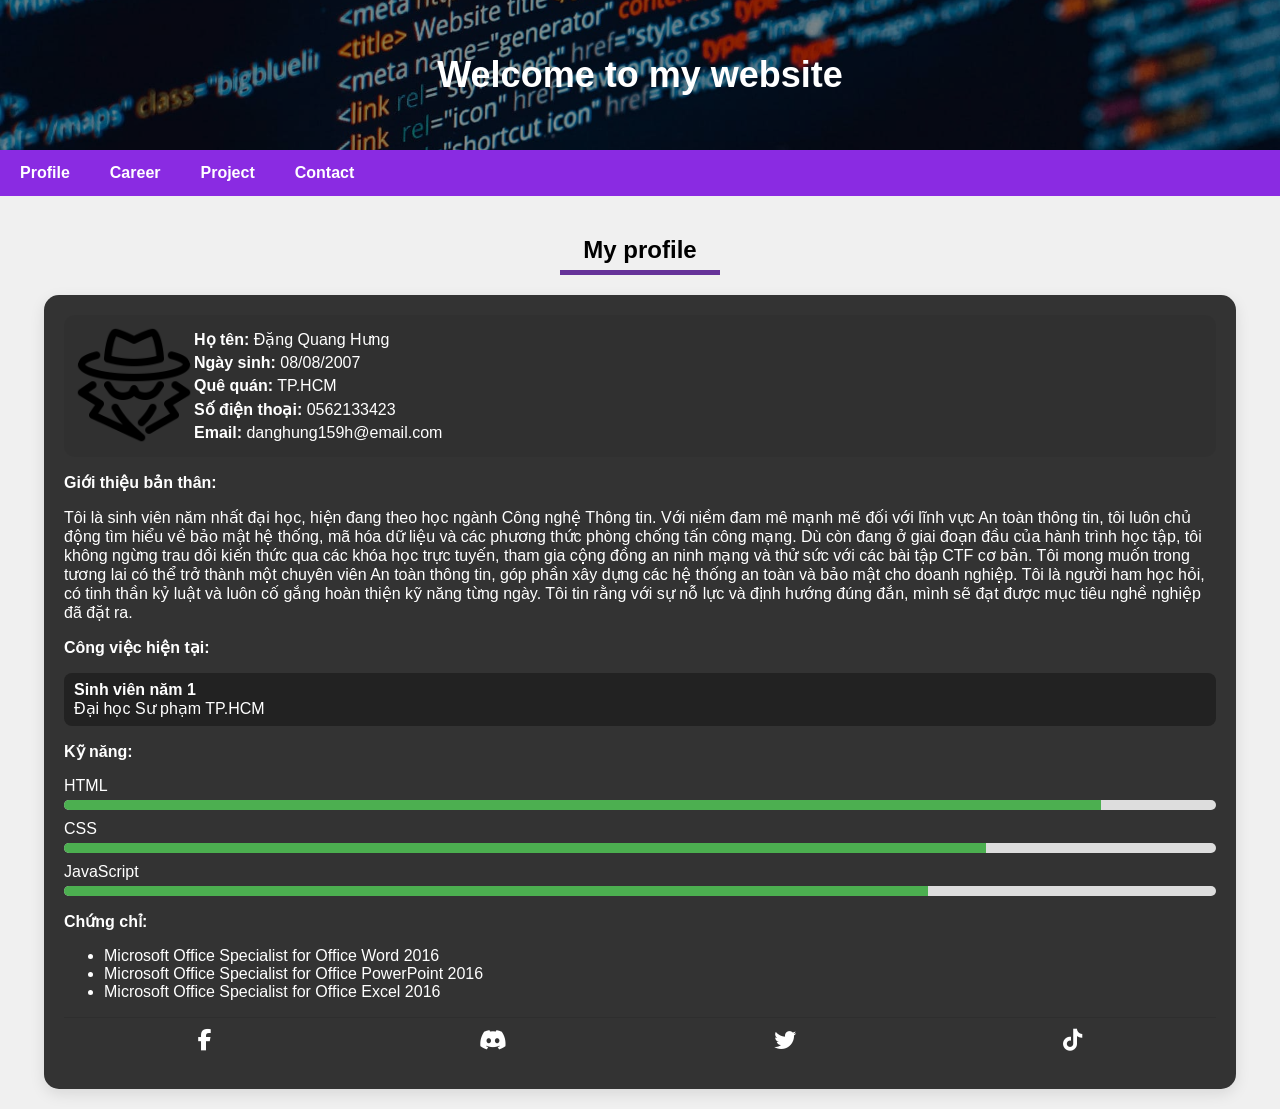
<file: cvcanhan/Profile.html>
<!DOCTYPE html>
<html lang="en">

<head>
    <meta charset="UTF-8">
    <meta name="viewport" content="width=device-width, initial-scale=1.0">
    <link rel="stylesheet" href="cvcanhan.css">
    <link rel="stylesheet" href="https://cdnjs.cloudflare.com/ajax/libs/font-awesome/6.4.2/css/all.min.css">
    <title>Profile</title>
    <style>
        #profilebox {
            background: #333;
            min-width: 90%;
            max-width: 90%;
            padding: 20px;
            border-radius: 15px;
            transition: 0.3s;
            box-shadow: 0 5px 15px rgba(0, 0, 0, 0.1);
            margin: 20px auto;
            color: white;
        }


        #profileimage img {
            width: 120px;
            height: 120px;
            border-radius: 50%;
            display: block;
            float: left;
            margin: 0 auto 15px auto;
            object-fit: cover;
        }

        #information {
            display: block;
            background: rgba(0, 0, 0, 0.05);
            padding: 10px;
            border-radius: 10px;
            margin-bottom: 15px;
        }

        #information p {
            margin: 5px 0;
        }

        #aboutme {
            margin-bottom: 15px;
        }

        #work {
            margin-bottom: 15px;
            display: block;
            grid-template-columns: repeat(auto-fit, minmax(160px, 1fr));
            gap: 10px;
        }

        .work-item {
            background: #222;
            color: #fff;
            padding: 8px 10px;
            border-radius: 8px;
        }

        #skill {
            margin-bottom: 15px;
        }

        .skill-item {
            margin-bottom: 10px;
        }

        .skill-name {
            margin-bottom: 5px;
        }

        .skill-bar {
            width: 100%;
            background: #ddd;
            height: 10px;
            border-radius: 5px;
            overflow: hidden;
        }

        .skill-bar-inner {
            height: 100%;
            background: #4caf50;
            width: 0;
            transition: width 0.5s;
        }

        #profilebox:hover .skill-bar-inner {
            width: var(--skill-width);
        }

        #contact {
            display: flex;
            justify-content: space-around;
            padding-top: 10px;
            border-top: 1px solid rgba(0, 0, 0, 0.1);
        }

        .contact-icon {
            position: relative;
            font-size: 22px;
            color: white;
            text-decoration: none;
            cursor: pointer;
        }

        .contact-icon span {
            position: absolute;
            bottom: 30px;
            left: 50%;
            transform: translateX(-50%);
            background: #555;
            color: #fff;
            padding: 4px 8px;
            border-radius: 6px;
            font-size: 12px;
            opacity: 0;
            pointer-events: none;
            white-space: nowrap;
            transition: 0.25s ease;
        }

        .contact-icon:hover span {
            opacity: 1;
            bottom: 35px;
        }
    </style>
</head>

<body>
    <header class="bgimg">
        <img src="image/background1.jpg" alt="Header Image">
        <div class="overlay"></div>
        <h1>Welcome to my website</h1>
    </header>

    <ul id="navbar">
        <li><a href="Profile.html">Profile</a></li>
        <li><a href="Career.html">Career</a></li>
        <li><a href="Project.html">Project</a></li>
        <li><a href="Contact.html">Contact</a></li>
    </ul>

    <h2 id="head">My profile</h2>

    <div id="profilebox">

        <div id="information">
            <div id="profileimage">
                <img src="/cvcanhan/image/money.png" alt="Profile Image">
            </div>
            <p><strong>Họ tên:</strong> Đặng Quang Hưng</p>
            <p><strong>Ngày sinh:</strong> 08/08/2007</p>
            <p><strong>Quê quán:</strong> TP.HCM</p>
            <p><strong>Số điện thoại:</strong> 0562133423</p>
            <p><strong>Email:</strong> danghung159h@email.com</p>
        </div>
        <div id="aboutme">
            <p><strong>Giới thiệu bản thân:</strong></p>
            <p>Tôi là sinh viên năm nhất đại học, hiện đang theo học ngành Công nghệ Thông tin. Với niềm đam mê mạnh mẽ
                đối với lĩnh vực An toàn thông tin, tôi luôn chủ động tìm hiểu về bảo mật hệ thống, mã hóa dữ liệu và
                các phương thức phòng chống tấn công mạng.

                Dù còn đang ở giai đoạn đầu của hành trình học tập, tôi không ngừng trau dồi kiến thức qua các khóa học
                trực tuyến, tham gia cộng đồng an ninh mạng và thử sức với các bài tập CTF cơ bản. Tôi mong muốn trong
                tương lai có thể trở thành một chuyên viên An toàn thông tin, góp phần xây dựng các hệ thống an toàn và
                bảo mật cho doanh nghiệp.

                Tôi là người ham học hỏi, có tinh thần kỷ luật và luôn cố gắng hoàn thiện kỹ năng từng ngày. Tôi tin
                rằng với sự nỗ lực và định hướng đúng đắn, mình sẽ đạt được mục tiêu nghề nghiệp đã đặt ra.</p>
        </div>
        <div>
            <p><strong>Công việc hiện tại:</strong></p>
        </div>
        <div id="work">
            <div class="work-item">
                <strong>Sinh viên năm 1</strong><br>Đại học Sư phạm TP.HCM
            </div>
            <div id="skill">
                <div>
                    <p><strong>Kỹ năng:</strong></p>
                </div>
                <div class="skill-item">
                    <div class="skill-name">HTML</div>
                    <div class="skill-bar">
                        <div class="skill-bar-inner" style="--skill-width: 90%; width: 90%;"></div>
                    </div>
                </div>
                <div class="skill-item">
                    <div class="skill-name">CSS</div>
                    <div class="skill-bar">
                        <div class="skill-bar-inner" style="--skill-width: 80%; width: 80%;"></div>
                    </div>
                </div>
                <div class="skill-item">
                    <div class="skill-name">JavaScript</div>
                    <div class="skill-bar">
                        <div class="skill-bar-inner" style="--skill-width: 75%; width: 75%;"></div>
                    </div>
                </div>
            </div>
            <div id="Certificate">
                <div>
                    <p><strong>Chứng chỉ:</strong></p>
                </div>
                <ul>
                    <li>Microsoft Office Specialist for Office Word 2016</li>
                    <li>Microsoft Office Specialist for Office PowerPoint 2016</li>
                    <li>Microsoft Office Specialist for Office Excel 2016</li>
                </ul>
            </div>
            <div id="contact">
                <a href="https://www.facebook.com/hinhhuunghia" class="contact-icon" target="_blank"><i
                        class="fab fa-facebook-f"></i><span>Facebook</span></a>
                <a href="https://discord.gg/ZGz63sPH" class="contact-icon" target="_blank"><i
                        class="fab fa-discord"></i><span>Discord</span></a>
                <a href="https://x.com/hungnhe1" class="contact-icon" target="_blank"><i
                        class="fab fa-twitter"></i><span>Twitter</span></a>
                <a href="https://www.tiktok.com/@hng253738" class="contact-icon" target="_blank"><i
                        class="fab fa-tiktok"></i><span>Tiktok</span></a>
            </div>
        </div>

        <footer></footer>
</body>

</html>
</file>
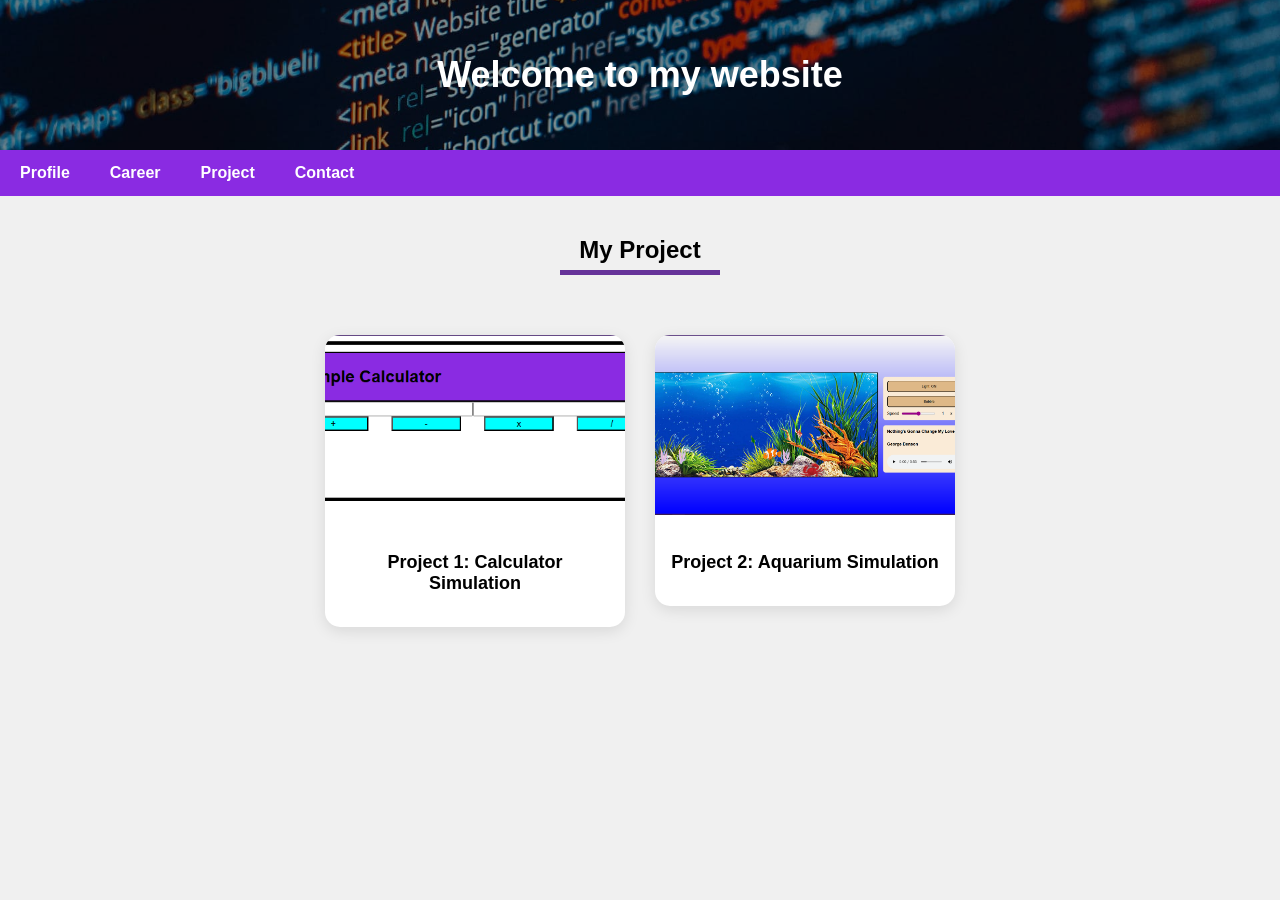
<file: cvcanhan/Project.html>
<!DOCTYPE html>
<html lang="en">

<head>
    <meta charset="UTF-8">
    <meta name="viewport" content="width=device-width, initial-scale=1.0">
    <link rel="stylesheet" href="cvcanhan.css">
    <title>Profile</title>
    <style>
        #project {
            padding: 40px 0;
            text-align: center;
        }

        .project-title {
            font-size: 28px;
            font-weight: bold;
            margin-bottom: 25px;
        }

        .project-container {
            display: flex;
            gap: 30px;
            justify-content: center;
            flex-wrap: wrap;
        }

        .project-card {
            width: 300px;
            background: #ffffff;
            border-radius: 15px;
            box-shadow: 0 4px 15px rgba(0, 0, 0, 0.1);
            overflow: hidden;
            transition: 0.3s ease;
            cursor: pointer;
        }

        .project-card:hover {
            transform: translateY(-10px) scale(1.03);
            box-shadow: 0 8px 20px rgba(0, 0, 0, 0.15);
        }

        .project-card img {
            width: 100%;
            height: 180px;
            object-fit: cover;
        }

        .project-card h3 {
            font-size: 18px;
            padding: 15px;
        }

        .project-link {
            text-decoration: none;
            color: inherit;
        }
    </style>
</head>

<body>
    <header class="bgimg">
        <img src="image/background1.jpg" alt="Header Image">
        <div class="overlay"></div>
        <h1>Welcome to my website</h1>
    </header>

    <ul id="navbar">
        <li><a href="Profile.html">Profile</a></li>
        <li><a href="Career.html">Career</a></li>
        <li><a href="Project.html">Project</a></li>
        <li><a href="Contact.html">Contact</a></li>
    </ul>
    <h2 id="head">My Project</h2>
    <section id="project"> 

        <div class="project-container">

            <a href="/simplecal/calculator.html" class="project-link" target="_blank">
                <div class="project-card">
                    <img src="/cvcanhan/image/calculatordemo.png" alt="Project 1">
                    <h3>Project 1: Calculator Simulation</h3>
                </div>
            </a>

            <a href="/hoca/hoca.html" class="project-link" target="_blank">
                <div class="project-card">
                    <img src="/cvcanhan/image/fishtankdemo.png" alt="Project 2">
                    <h3>Project 2: Aquarium Simulation</h3>
                </div>
            </a>
        </div>
    </section>


</body>

</html>
</file>
<file: cvcanhan.css>
body {
    font-family: Arial, sans-serif;
    background: #f0f0f0;
    margin: 0;
    top: 0;
}

.bgimg {
    position: relative;
    width: 100%;
    height: 150px;
    overflow: hidden;
}

.bgimg img {
    width: 100%;
    height: 100%;
    object-fit: cover;
}

.bgimg .overlay {
    position: absolute;
    top: 0;
    left: 0;
    width: 100%;
    height: 100%;
    background: rgba(0, 0, 0, 0.45);
}

.bgimg h1 {
    position: absolute;
    top: 50%;
    left: 50%;
    transform: translate(-50%, -50%);
    color: white;
    font-size: 36px;
    font-weight: 600;
    margin: 0;
    z-index: 3;
}

#navbar {
    width: 100%;
    background-color: blueviolet;
    list-style: none;
    margin: 0;
    padding: 0;
    display: flex;
    position: sticky;
}

#navbar li {
    font-weight: bolder;
    padding: 14px 20px;
    cursor: pointer;
    transition: 0.3s;
}

#navbar li:hover {
    background-color: rgb(124, 32, 211);
}

#navbar a {
    text-decoration: none;
    color: white;
}

#head {
    padding-top: 20px;
    text-align: center;
}

#head::after {
    content: "";
    display: block;
    background-color: rebeccapurple;
    width: 160px;
    height: 5px;
    margin: 6px auto 0 auto;
}
</file>
<file: cvcanhan/cvcanhan.css>
body {
    font-family: Arial, sans-serif;
    background: #f0f0f0;
    margin: 0;
    top: 0;
}

.bgimg {
    position: relative;
    width: 100%;
    height: 150px;
    overflow: hidden;
}

.bgimg img {
    width: 100%;
    height: 100%;
    object-fit: cover;
}

.bgimg .overlay {
    position: absolute;
    top: 0;
    left: 0;
    width: 100%;
    height: 100%;
    background: rgba(0, 0, 0, 0.45);
}

.bgimg h1 {
    position: absolute;
    top: 50%;
    left: 50%;
    transform: translate(-50%, -50%);
    color: white;
    font-size: 36px;
    font-weight: 600;
    margin: 0;
    z-index: 3;
}

#navbar {
    width: 100%;
    background-color: blueviolet;
    list-style: none;
    margin: 0;
    padding: 0;
    display: flex;
    position: sticky;
}

#navbar li {
    font-weight: bolder;
    padding: 14px 20px;
    cursor: pointer;
    transition: 0.3s;
}

#navbar li:hover {
    background-color: rgb(124, 32, 211);
}

#navbar a {
    text-decoration: none;
    color: white;
}

#head {
    padding-top: 20px;
    text-align: center;
}

#head::after {
    content: "";
    display: block;
    background-color: rebeccapurple;
    width: 160px;
    height: 5px;
    margin: 6px auto 0 auto;
}
</file>
